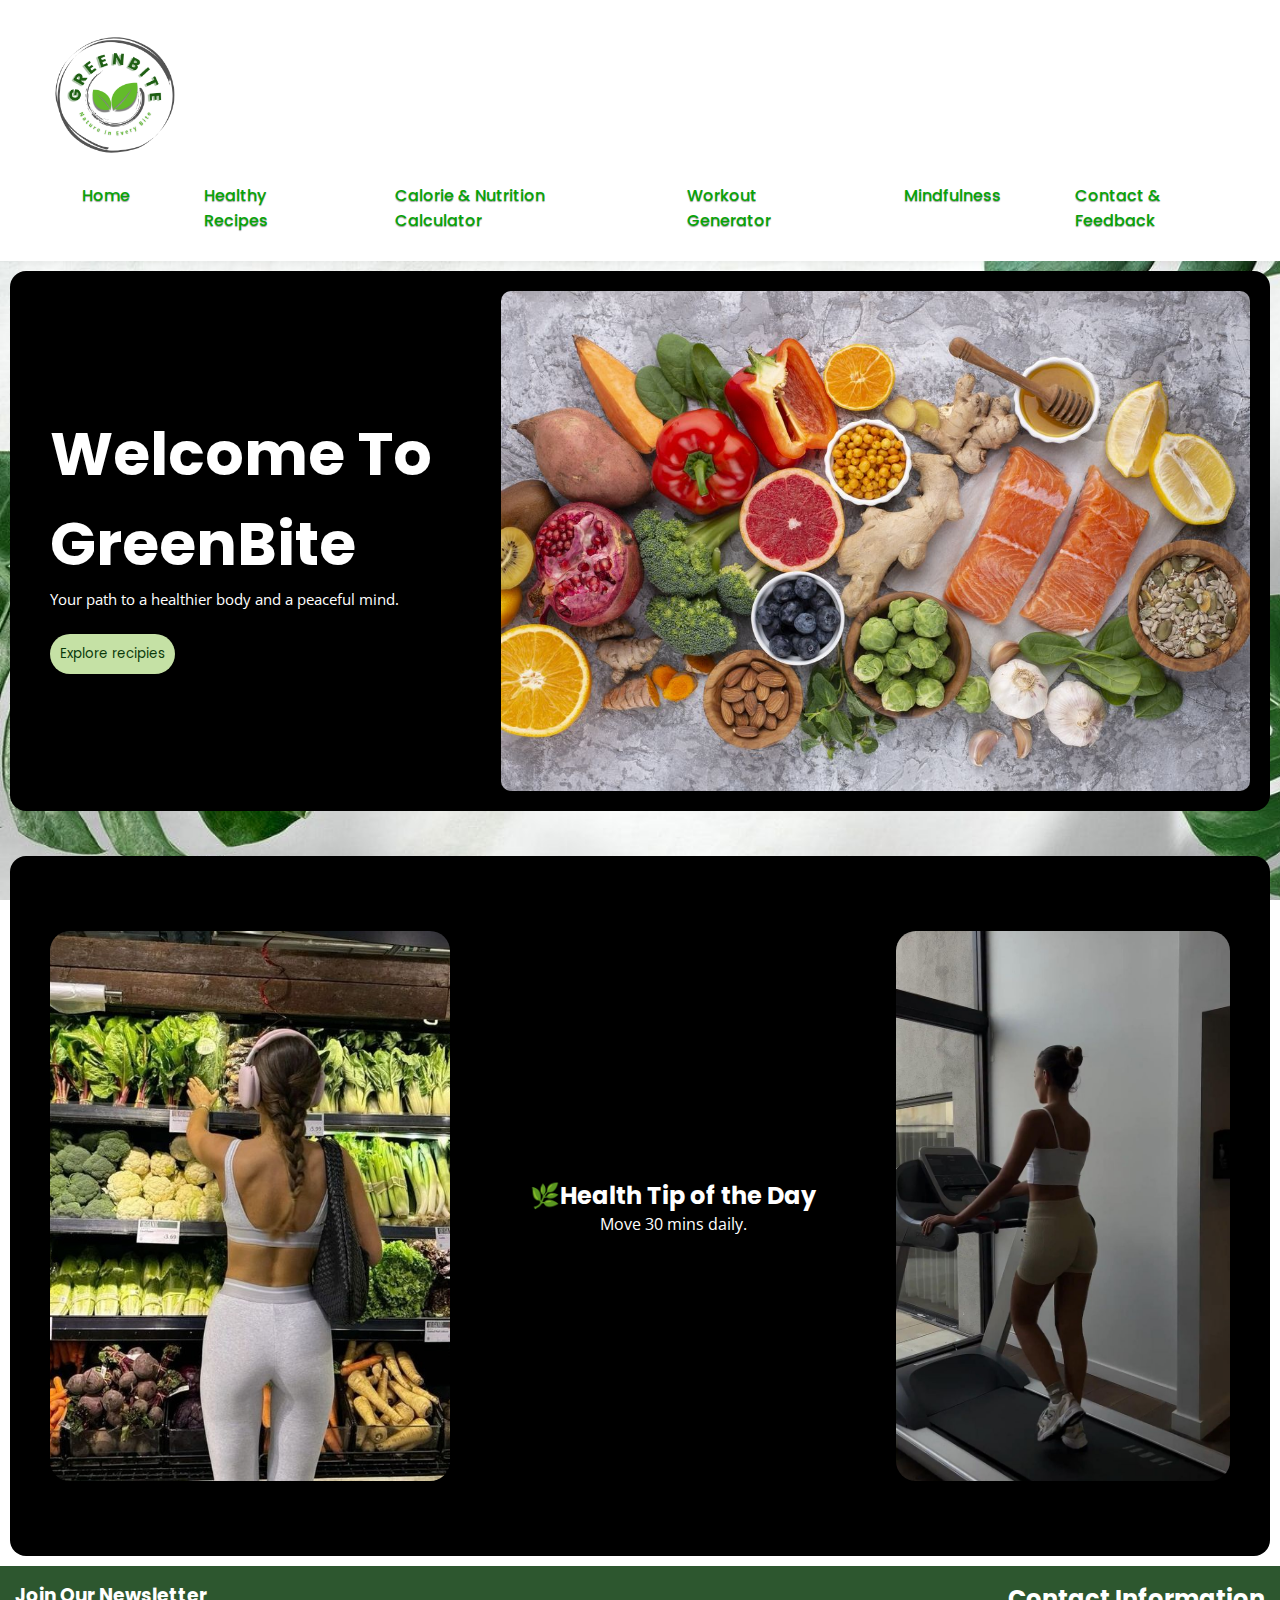
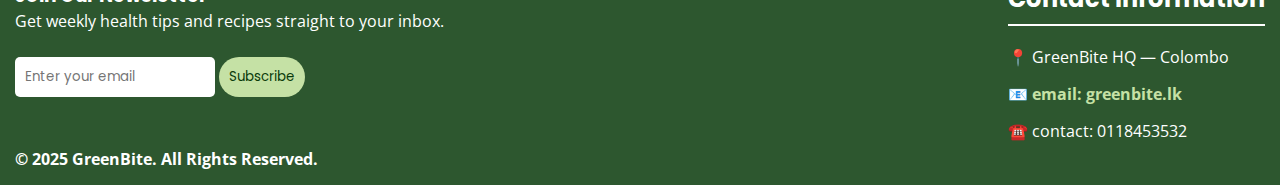
<file: index.html>
<!DOCTYPE html>
<html lang="en">
<head>
    <meta charset="UTF-8">
    <meta name="viewport" content="width=device-width, initial-scale=1.0">
    <title>GreenBite | Wellness & Healthy Living</title>
     <!--favicon-->
    <link rel="icon" type="image/png" href="./favicon-96x96.png" sizes="96x96" />
    <link rel="icon" type="image/svg+xml" href="./favicon.svg" />
    <link rel="shortcut icon" href="./favicon.ico" />
    <link rel="apple-touch-icon" sizes="180x180" href="./apple-touch-icon.png" />
    <link rel="manifest" href="./site.webmanifest" />
    <!--fonts-->
    <link href="https://fonts.googleapis.com/css2?family=Poppins:wght@600&family=Open+Sans&display=swap" rel="stylesheet">
    <!--CSS file-->
    <link rel="stylesheet" href="./style.css">
    <link rel="stylesheet" href="./responsive.css">
   
</head>
<body>
    <!--header and navigation-->
    <header>
        <nav>
            <div class="logo">
                <img src="./imgs/GREEN BITE.png" alt="GreenBite Logo">
            </div>
            
            <div class="hamburger">&#9776;</div>
            <div class="navlinks">
                <a href="index.html">Home</a></li>
                <a href="healthy recipes.html">Healthy Recipes</a>
                <a href="calculator.html">Calorie & Nutrition Calculator</a>
                <a href="workout.html">Workout Generator</a>
                <a href="mindfulness.html">Mindfulness</a>
                <a href="contact.html">Contact & Feedback</a>
            </div>
           
        </nav>
    </header>

    <!--hero section-->
    <main>
        <section class="hero">
            <div class="herotext">
            <h1>Welcome To GreenBite</h1>
            <p id="slogan">Your path to a healthier body and a peaceful mind.</p>
            <a href="healthy recipes.html">
                <button >Explore recipies</button>
            </a>
            </div>
             <img src="./imgs/heroimgs5.jpg" alt="health">
        </section>
        
        <section class="healthTips">
            <img src="./imgs/tipimgs3.jpg" alt="wellness" class="tipsimgs">
            <div class="tipstext">
                <h2>🌿Health Tip of the Day</h2>
                <p id="tips"></p>
            </div> 
            <img src="./imgs/tipsimg4.jpg" alt="meditation" class="tipsimgs"> 
        </section>
    </main>

    <footer class="footer">
    <div class="footer-container">
      <div class="newsletter">
        <h3>Join Our Newsletter</h3>
        <p>Get weekly health tips and recipes straight to your inbox.</p>
        <form id="newsletterForm">
            <input type="email" id="newsletterEmail" placeholder="Enter your email" required>
            <button type="submit">Subscribe</button>
        </form>
       <p id="newsletterMsg"></p>
       </div>
           <div class="footer-contact">
                <h3>Contact Information</h3>
                <p>📍 GreenBite HQ — Colombo</p>
                <a href="https://workspace.google.com/intl/en-US/gmail/" class="emailLink"> <p>📧 email: greenbite.lk</p></a>
                <p>☎️ contact: 0118453532</p>
            </div>
        </div>
      <div id="allRights">
        <br><p>&copy; 2025 GreenBite. All Rights Reserved.</p>
      </div>
    </footer>

    <script src="./script.js"></script>
    <script>
        if ('serviceWorker' in navigator) {
        navigator.serviceWorker.register('sw.js')
            .then(() => console.log('Service Worker registered'))
            .catch(err => console.log('Service Worker registration failed:', err));
        }
    </script>

</body>
</html>
</file>
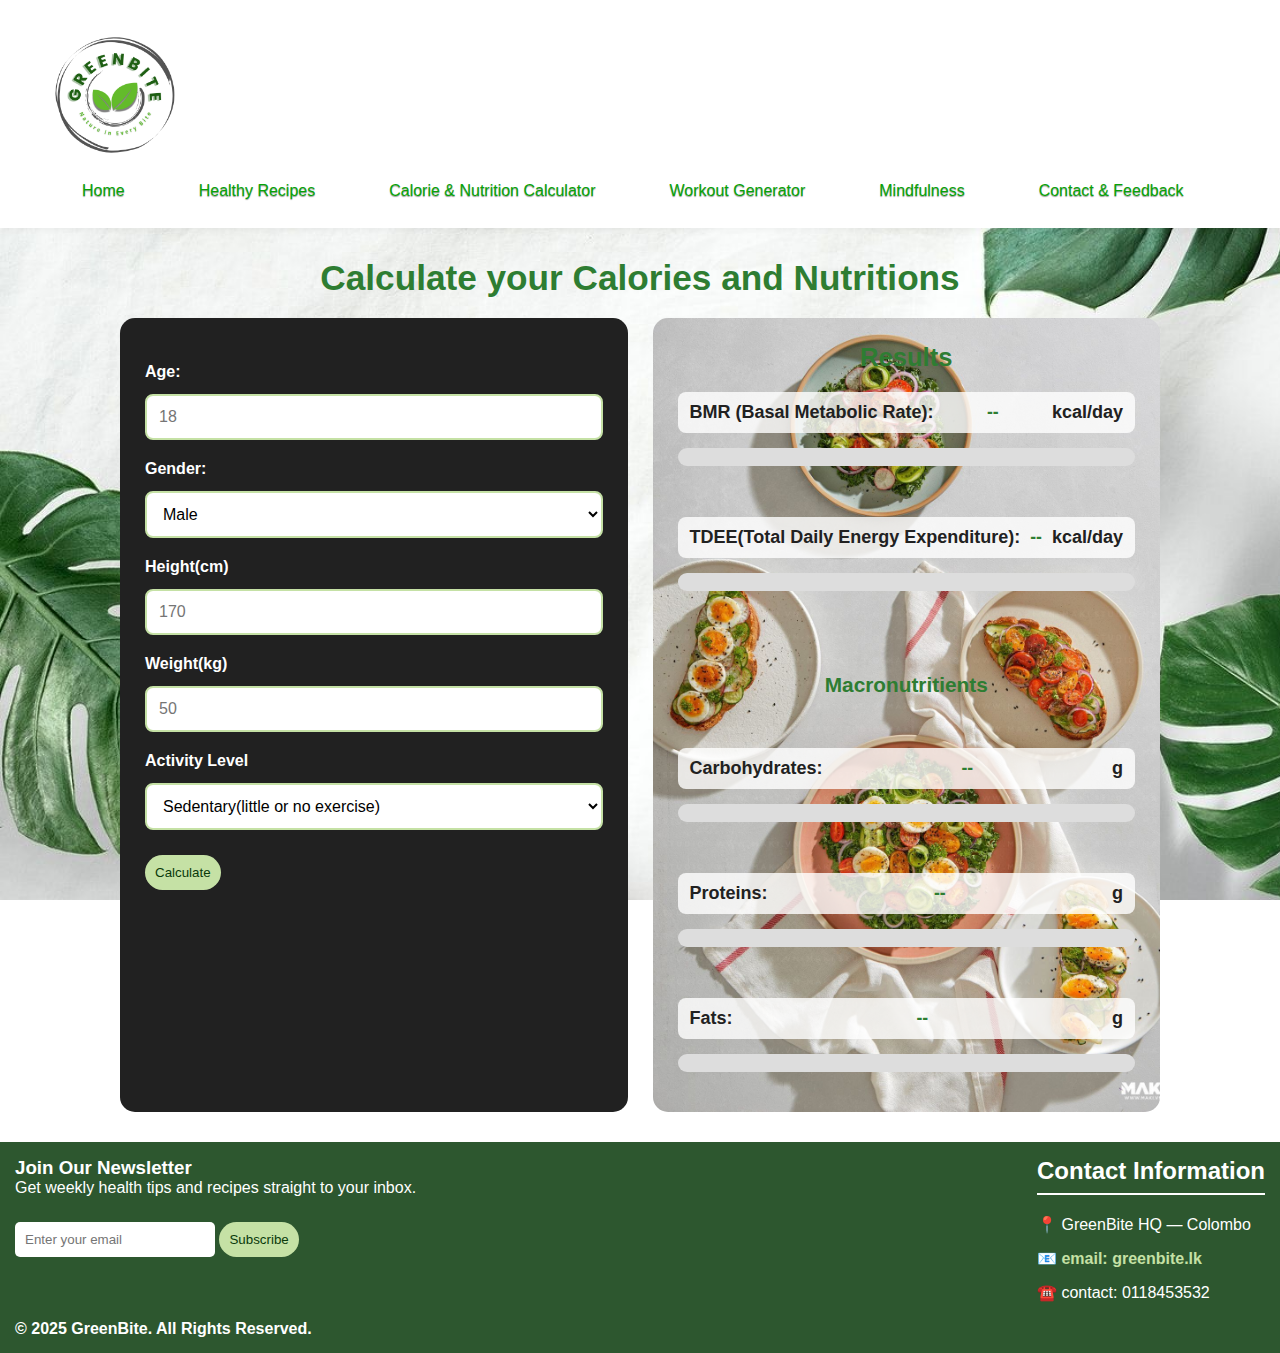
<file: calculator.html>
<!DOCTYPE html>
<html lang="en">
<head>
    <meta charset="UTF-8">
    <meta name="viewport" content="width=device-width, initial-scale=1.0">
    <title>GreenBite | Calorie & Nutrition Calculator</title>
      <!--favicon-->
    <link rel="icon" type="image/png" href="favicon-96x96.png" sizes="96x96" />
    <link rel="icon" type="image/svg+xml" href="favicon.svg" />
    <link rel="shortcut icon" href="favicon.ico" />
    <link rel="apple-touch-icon" sizes="180x180" href="apple-touch-icon.png" />
    <link rel="manifest" href="site.webmanifest" />
    <!--fonts-->
    <link href="https://fonts.googleapis.com/css2?family=Poppins:wght@600&family=Open+Sans&display=swap" rel="stylesheet">
    <!--CSS file-->
    <link rel="stylesheet" href="./style.css">
    <link rel="stylesheet" href="./calculatorstyle.css">
    <link rel="stylesheet" href="./responsive.css">
    
</head>
<body>
    <!--header and navigation-->
    <header>
        <link rel="icon" type="image/png" href="/favicon-96x96.png" sizes="96x96" />
        <link rel="icon" type="image/svg+xml" href="/favicon.svg" />
        <link rel="shortcut icon" href="/favicon.ico" />
        <link rel="apple-touch-icon" sizes="180x180" href="/apple-touch-icon.png" />
        <link rel="manifest" href="/site.webmanifest" />
        <nav>
            <div class="logo">
                <img src="./imgs/GREEN BITE.png" alt="GreenBite Logo">
            </div>
            <div class="hamburger">&#9776;</div>
            <div class="navlinks">
                <a href="index.html">Home</a></li>
                <a href="healthy recipes.html">Healthy Recipes</a>
                <a href="calculator.html">Calorie & Nutrition Calculator</a>
                <a href="workout.html">Workout Generator</a>
                <a href="mindfulness.html">Mindfulness</a>
                <a href="contact.html">Contact & Feedback</a>
            </div>
            
        </nav>
    </header>

    
    <main class="calculatorFormsResults">
        <h1>Calculate your Calories and Nutritions</h1>
        <div class="calculatorContent">
            <form id="formContent">
                
                    <label for="age">Age:</label>
                    <input type="number" id="age" placeholder="18" required>

                    <label for="gender">Gender:</label>
                    <select type="option" id="gender" placeholder="male/female" required>
                        <option value="male">Male</option>
                        <option value="female">Female</option>
                    </select>

                    <label for="height">Height(cm)</label>
                    <input type="number" id="height" placeholder="170" required>

                    <label for="weight">Weight(kg)</label>
                    <input type="number"  id="weight" placeholder="50" required>

                    <label for="activityLevel">Activity Level</label>
                    <select type="option" id="activityLevel" required>
                        <option value="1.2">Sedentary(little or no exercise)</option>
                        <option value="1.375">Lightly Active(light exercise/sports 1-3 days/week)</option>
                        <option value="1.55">Moderately Active(3-5 days/week)</option>
                        <option value="1.725">Very Active(hard exercise 6-7 days/week)</option>
                        <option value="1.9">Super Active(very hard exercise/physical job)</option>
                    </select>
                    <button type="submit">Calculate</button>
                    
            
            </form>
        
            <div class="results" id="_results">
                <h2>Results</h2>
                    <p>BMR (Basal Metabolic Rate):<span id="bmrResults">--</span>  kcal/day</p> <!--"-- means its empty"-->
                    <div class="bar"><div id="bmrBar" class="progressBar"></div></div>
                    <br><p>TDEE(Total Daily Energy Expenditure):<span id="tdeeResults">--</span>  kcal/day</p>
                    <div class="bar"><div id="tdeeBar" class="progressBar"></div></div>
                    <br><br><h3>Macronutritients</h3>
                        <br><p>Carbohydrates: <span id="CarbohydratesResults">--</span> g</p>
                        <div class="bar"><div id="carbohydrateBar" class="progressBar"></div></div>
                        <br><p>Proteins: <span id="proteinsResults">--</span>  g</p>
                        <div class="bar"><div id="proteinBar" class="progressBar"></div></div>
                        <br><p>Fats: <span id="fatsResults">--</span>  g</p>
                        <div class="bar"><div id="fatBar" class="progressBar"></div></div>

            </div>
        </div>
    </main>
    
     <footer class="footer">
    <div class="footer-container">
      <div class="newsletter">
        <h3>Join Our Newsletter</h3>
        <p>Get weekly health tips and recipes straight to your inbox.</p>
        <form id="newsletterForm">
            <input type="email" id="newsletterEmail" placeholder="Enter your email" required>
            <button type="submit">Subscribe</button>
        </form>
       <p id="newsletterMsg"></p>
       </div>
           <div class="footer-contact">
                <h3>Contact Information</h3>
                <p>📍 GreenBite HQ — Colombo</p>
                <a href="https://workspace.google.com/intl/en-US/gmail/" class="emailLink"> <p>📧 email: greenbite.lk</p></a>
                <p>☎️ contact: 0118453532</p>
            </div>
        </div>
      <div id="allRights">
        <br><p>&copy; 2025 GreenBite. All Rights Reserved.</p>
      </div>
    </footer>


    <script src="./calculator.js"></script>
</body>
</html>
</file>
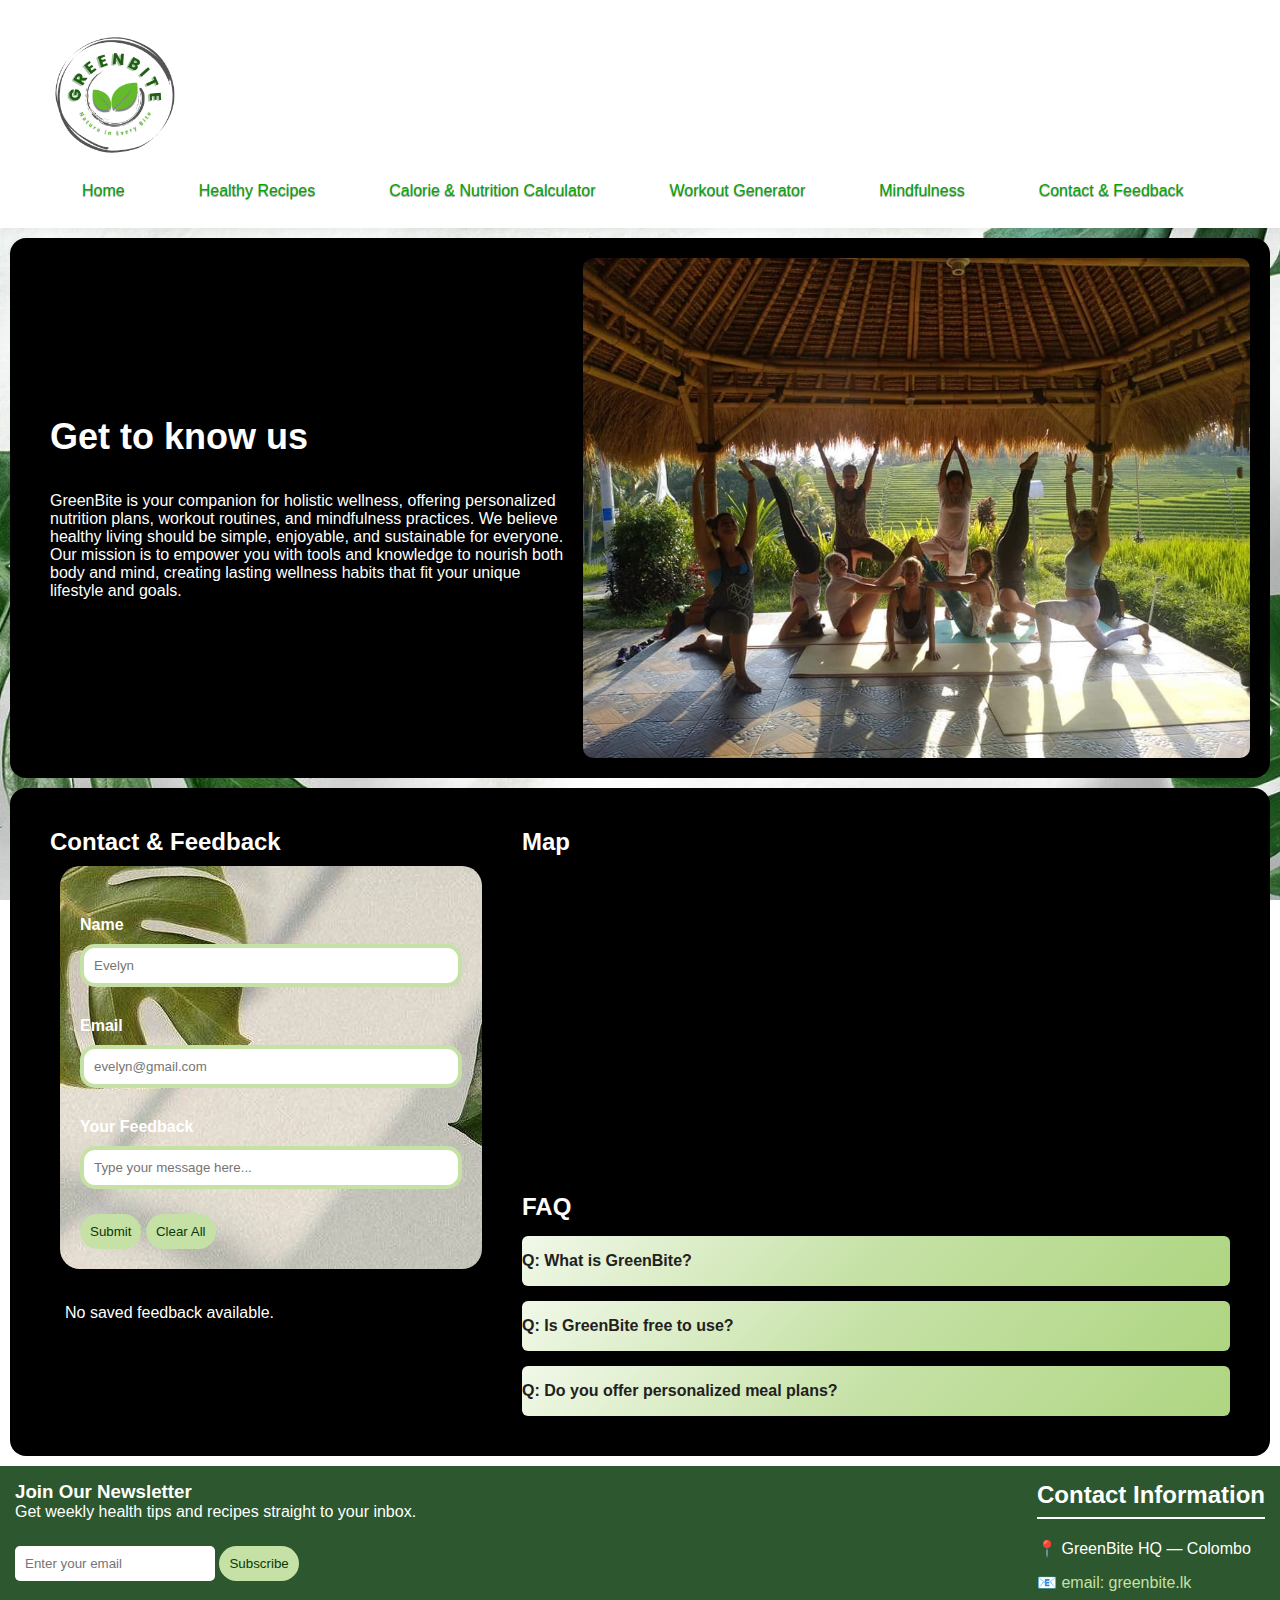
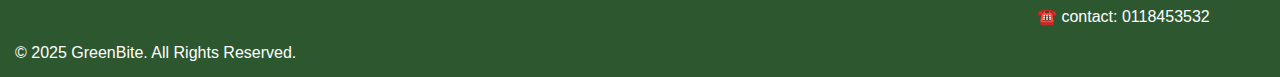
<file: contact.html>
<!DOCTYPE html>
<html lang="en">
<head>
    <meta charset="UTF-8">
    <meta name="viewport" content="width=device-width, initial-scale=1.0">
    <title>GreenBite | Contact & Feedback </title>
     <!--favicon-->
    <link rel="icon" type="image/png" href="./favicon-96x96.png" sizes="96x96" />
    <link rel="icon" type="image/svg+xml" href="./favicon.svg" />
    <link rel="shortcut icon" href="./favicon.ico" />
    <link rel="apple-touch-icon" sizes="180x180" href="./apple-touch-icon.png" />
    <link rel="manifest" href="./site.webmanifest" />
    <!--fonts-->
    <link href="https://fonts.googleapis.com/css2?family=Poppins:wght@600&family=Open+Sans&display=swap" rel="stylesheet">
    <!--CSS file-->
    <link rel="stylesheet" href="./style.css">
    <link rel="stylesheet" href="./responsive.css">
    <link rel="stylesheet" href="./contact.css">
   
    
</head>
<body>
    <!--header and navigation-->
    <header>
      <link rel="icon" type="image/png" href="/favicon-96x96.png" sizes="96x96" />
      <link rel="icon" type="image/svg+xml" href="/favicon.svg" />
      <link rel="shortcut icon" href="/favicon.ico" />
      <link rel="apple-touch-icon" sizes="180x180" href="/apple-touch-icon.png" />
      <link rel="manifest" href="/site.webmanifest" />
              <nav>
            <div class="logo">
                <img src="./imgs/GREEN BITE.png" alt="GreenBite Logo">
            </div>
            <div class="hamburger">&#9776;</div>
            <div class="navlinks">
                <a href="index.html">Home</a></li>
                <a href="healthy recipes.html">Healthy Recipes</a>
                <a href="calculator.html">Calorie & Nutrition Calculator</a>
                <a href="workout.html">Workout Generator</a>
                <a href="mindfulness.html">Mindfulness</a>
                <a href="contact.html">Contact & Feedback</a>
            </div>
            
        </nav>
    </header>

     <section class="hero">
            <div class="herotext">
            <h1>Get to know us</h1>
            <br><p>GreenBite is your companion for holistic wellness, offering personalized nutrition plans, workout routines, and mindfulness practices. 
                We believe healthy living should be simple, enjoyable, and sustainable for everyone. 
                Our mission is to empower you with tools and knowledge to nourish both body and mind, 
                creating lasting wellness habits that fit your unique lifestyle and goals.</p>
            </div>
             <img src="./imgs/abtUS.jpg" alt="health">
        </section>
    <main class="contact">
       <section class="leftColumn">
        <section class="feedbackForm">
            <h2>Contact & Feedback</h2>
            <form id="feedback">
              <label for="name">Name</label>
              <input type="text" id="name" placeholder="Evelyn" required>
              <label for="email">Email</label>
              <input type="email" id="email" placeholder="evelyn@gmail.com" required>
              <label for="feedbackMsg">Your Feedback</label>
              <input type="text" id="feedbackMsg" placeholder="Type your message here..." required>
              <button id="feedbackButton" type="submit">Submit</button>
              <button id="clearAll">Clear All </button>
            </form>
            <div id="savedItems" class="savedFeedback"></div>
           </section>
        </section>
        <aside class="rightColumn"> <!--aside the main box still is a part of main section-->
           
            <div class="map">
                <h2>Map</h2>
                <iframe src="https://www.google.com/maps/embed?pb=!1m18!1m12!1m3!1d126743.6302503084!2d79.85620549999999!3d6.921838650000004!2m3!1f0!2f0!3f0!3m2!1i1024!2i768!4f13.1!3m3!1m2!1s0x3ae253d10f7a7003%3A0x320b2e4d32d3838d!2sColombo!5e0!3m2!1sen!2slk!4v1758084261494!5m2!1sen!2slk"></iframe>
            </div>
            <div class="faq">
                <br><h2>FAQ</h2>
                <div class="faqItem"> <!--includes one q and a im each item-->
                  <div class="faq_Q">Q: What is GreenBite?</div> <!--cls tht includes all the qs-->
                  <div class="faq_A" id="A1">A: A wellness platform offering healthy recipes, workout plans, and mindfulness resources.</div><!--cls tht includes all the answers-->
                </div>
                <div class="faqItem"> 
                  <div class="faq_Q">Q: Is GreenBite free to use?</div>
                  <div class="faq_A" id="A2">A: Yes! All our basic features are completely free.</div>
                </div>
                <div class="faqItem"> 
                  <div class="faq_Q">Q: Do you offer personalized meal plans?</div>
                  <div class="faq_A" id="A3">A: Not yet, but we're working on this feature for future updates.</div>
                </div>
            </div>
        </aside>
    </main>
     <footer class="footer">
    <div class="footer-container">
      <div class="newsletter">
        <h3>Join Our Newsletter</h3>
        <p>Get weekly health tips and recipes straight to your inbox.</p>
        <form id="newsletterForm">
            <input type="email" id="newsletterEmail" placeholder="Enter your email" required>
            <button type="submit">Subscribe</button>
        </form>
       <p id="newsletterMsg"></p>
       </div>
           <div class="footer-contact">
                <h3>Contact Information</h3>
                <p>📍 GreenBite HQ — Colombo</p>
                <a href="https://workspace.google.com/intl/en-US/gmail/" class="emailLink"> <p>📧 email: greenbite.lk</p></a>
                <p>☎️ contact: 0118453532</p>
            </div>
        </div>
      <div id="allRights">
        <br><p>&copy; 2025 GreenBite. All Rights Reserved.</p>
      </div>
    </footer>


    <script src="./contact.js"></script>
</body>
</html>
</file>
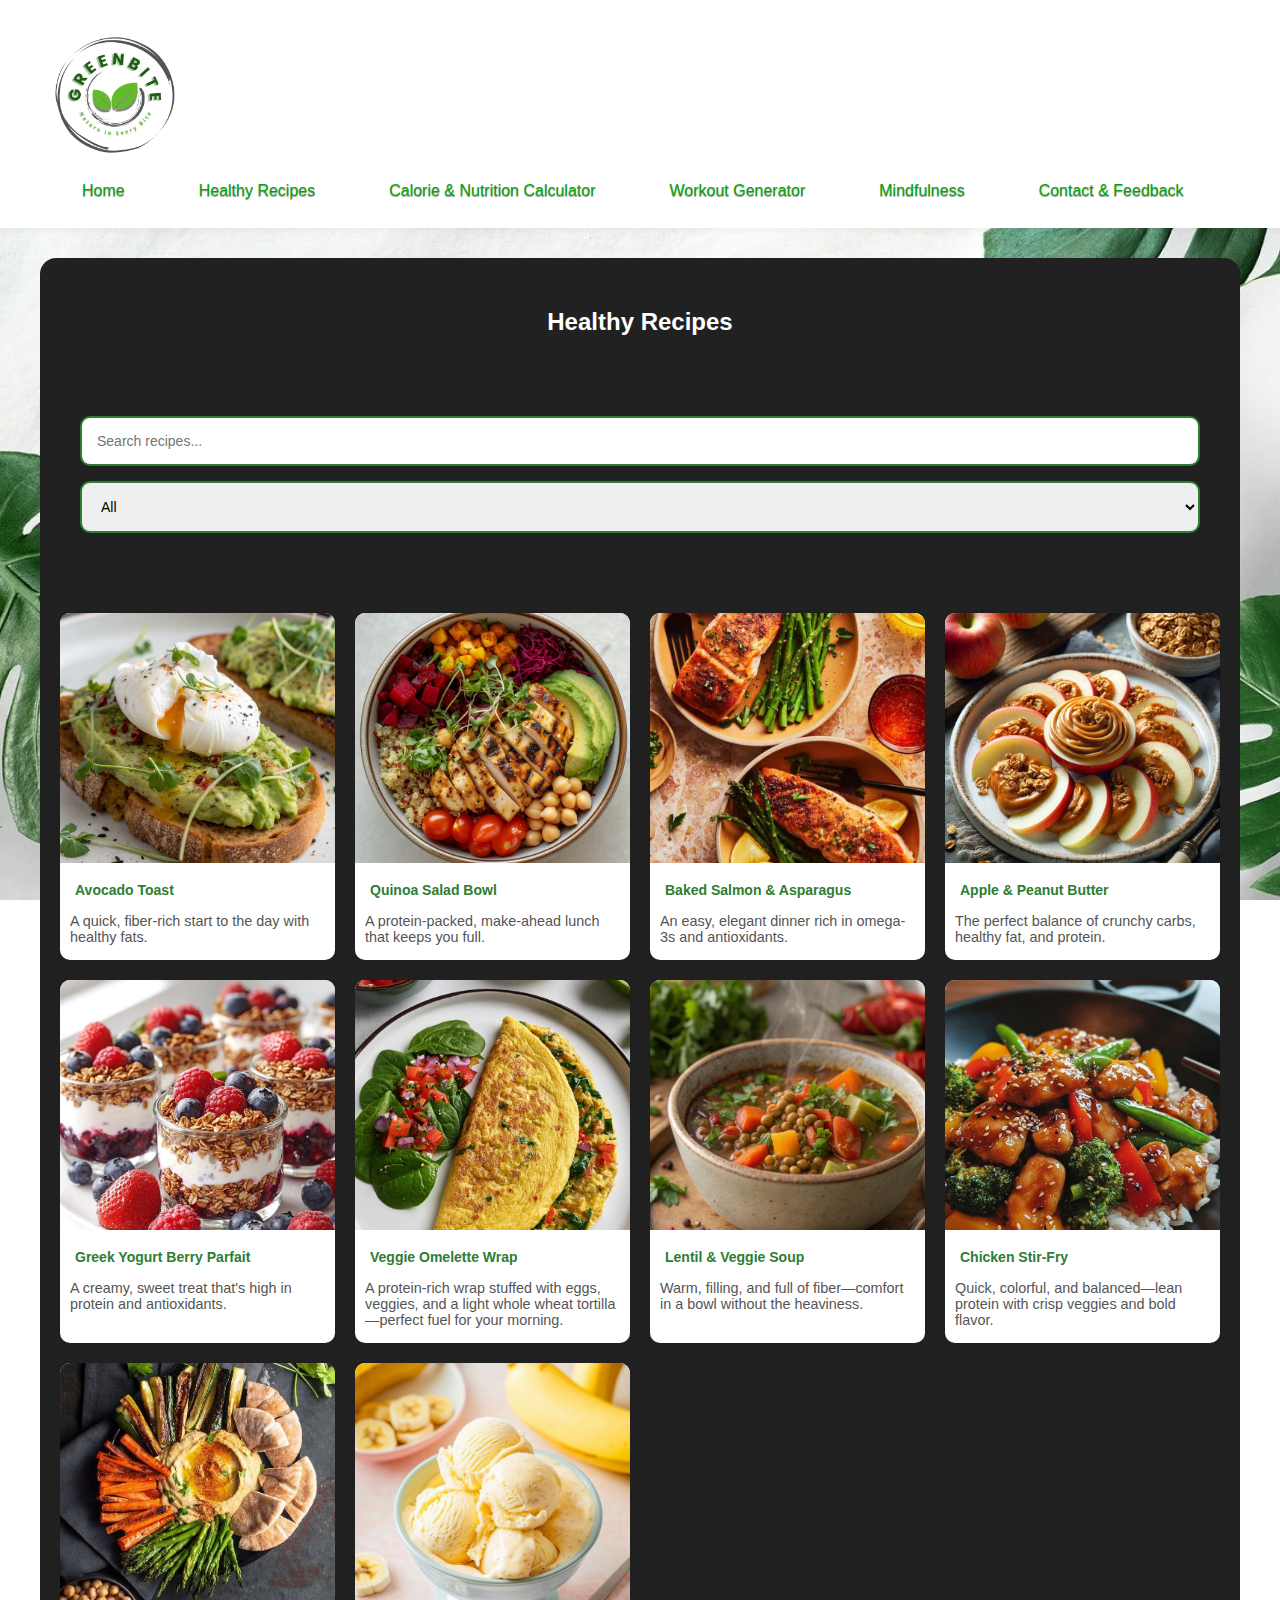
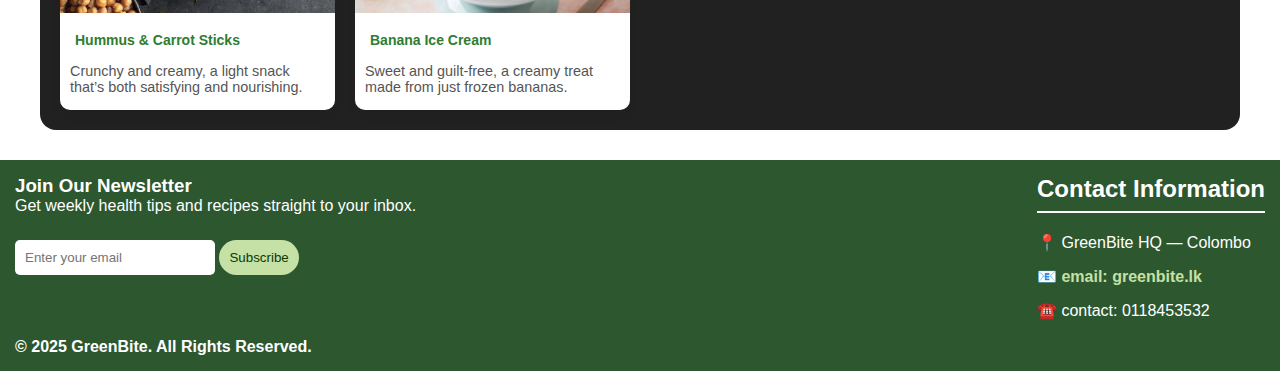
<file: healthy recipes.html>
<!DOCTYPE html>
<html lang="en">
<head>
    <meta charset="UTF-8">
    <meta name="viewport" content="width=device-width, initial-scale=1.0">
    <title>GreenBite | Healthy Recipes</title>
      <!--favicon-->
    <link rel="icon" type="image/png" href="/favicon-96x96.png" sizes="96x96" />
    <link rel="icon" type="image/svg+xml" href="/favicon.svg" />
    <link rel="shortcut icon" href="/favicon.ico" />
    <link rel="apple-touch-icon" sizes="180x180" href="/apple-touch-icon.png" />
    <link rel="manifest" href="/site.webmanifest" />
    <!--fonts-->
    <link href="https://fonts.googleapis.com/css2?family=Poppins:wght@600&family=Open+Sans&display=swap" rel="stylesheet">
    <!--CSS file-->
    <link rel="stylesheet" href="./style.css">
    <link rel="stylesheet" href="./styleRecipes.css">
     <link rel="stylesheet" href="./responsive.css">
      <link rel="manifest" href="./manifest.json">
</head>
<body>
    <!--header and navigation-->
    <header>
        <link rel="icon" type="image/png" href="/favicon-96x96.png" sizes="96x96" />
        <link rel="icon" type="image/svg+xml" href="/favicon.svg" />
        <link rel="shortcut icon" href="/favicon.ico" />
        <link rel="apple-touch-icon" sizes="180x180" href="/apple-touch-icon.png" />
        <link rel="manifest" href="/site.webmanifest" />
        <nav>
            <div class="logo">
                <img src="./imgs/GREEN BITE.png" alt="GreenBite Logo">
            </div>
             <div class="hamburger">&#9776;</div>
            <div class="navlinks">
                <a href="index.html">Home</a></li>
                <a href="healthy recipes.html">Healthy Recipes</a>
                <a href="calculator.html">Calorie & Nutrition Calculator</a>
                <a href="workout.html">Workout Generator</a>
                <a href="mindfulness.html">Mindfulness</a>
                <a href="contact.html">Contact & Feedback</a>
            </div>
           
        </nav>
    
    </header>

    
    <main class="recipesContainer">
        <h1>Healthy Recipes</h1>
        <div class="filter"><!--searching and filtering -->
            <input type="text" id="searchRecipes" placeholder="Search recipes...">
            <select id="filterCategory">
                <option value="All">All</option>
                <option value="Breakfast">Breakfast</option>
                <option value="Lunch">Lunch</option>
                <option value="Dinner">Dinner</option>
                <option value="Snacks">Snacks</option>
                <option value="Dessert">Dessert</option>
            </select>
        </div>

        <div class="recipesGrid" id="recipes_Grid"></div><!--class is for css and id for js stuff-->
    </main>
            <div class="modal" id="recipeModal"> <!--shows the full recipes when clicked-->
                <div class="modalContent">
                    <span class="close" id="closeModal">&times;</span> <!--close sign after opening a full recipe-->
                    <!--<div id="_ModalContent">-->
                    <h2 id="modalTitle"></h2>
                    <img id="modalImage" alt="recipe img">
                    <p id="modalDescrip"></p>

                    <h3>Ingredients</h3>
                    <ul id="modalIngredients"></ul>

                    <h3>Steps</h3>
                    <ol id="modalsteps"></ol>

                    <h3>Nutrition Information</h3>
                    <table id="modalNutrition">
                        <thead>
                        <tr>
                            <th> Calories </th>
                            <th> Carbs (g) </th>
                            <th> Protein (g) </th>
                            <th> Fat (g) </th>
                        </tr>
                        </thead>
                        <tbody></tbody>
                    </table>
                </div>
            </div>
            
     <footer class="footer">
    <div class="footer-container">
      <div class="newsletter">
        <h3>Join Our Newsletter</h3>
        <p>Get weekly health tips and recipes straight to your inbox.</p>
        <form id="newsletterForm">
            <input type="email" id="newsletterEmail" placeholder="Enter your email" required>
            <button type="submit">Subscribe</button>
        </form>
       <p id="newsletterMsg"></p>
       </div>
           <div class="footer-contact">
                <h3>Contact Information</h3>
                <p>📍 GreenBite HQ — Colombo</p>
                <a href="https://workspace.google.com/intl/en-US/gmail/" class="emailLink"> <p>📧 email: greenbite.lk</p></a>
                <p>☎️ contact: 0118453532</p>
            </div>
        </div>
      <div id="allRights">
        <br><p>&copy; 2025 GreenBite. All Rights Reserved.</p>
      </div>
    </footer>

    
    <script src="./recipeScript.js"></script>
</body>
</html>
</file>
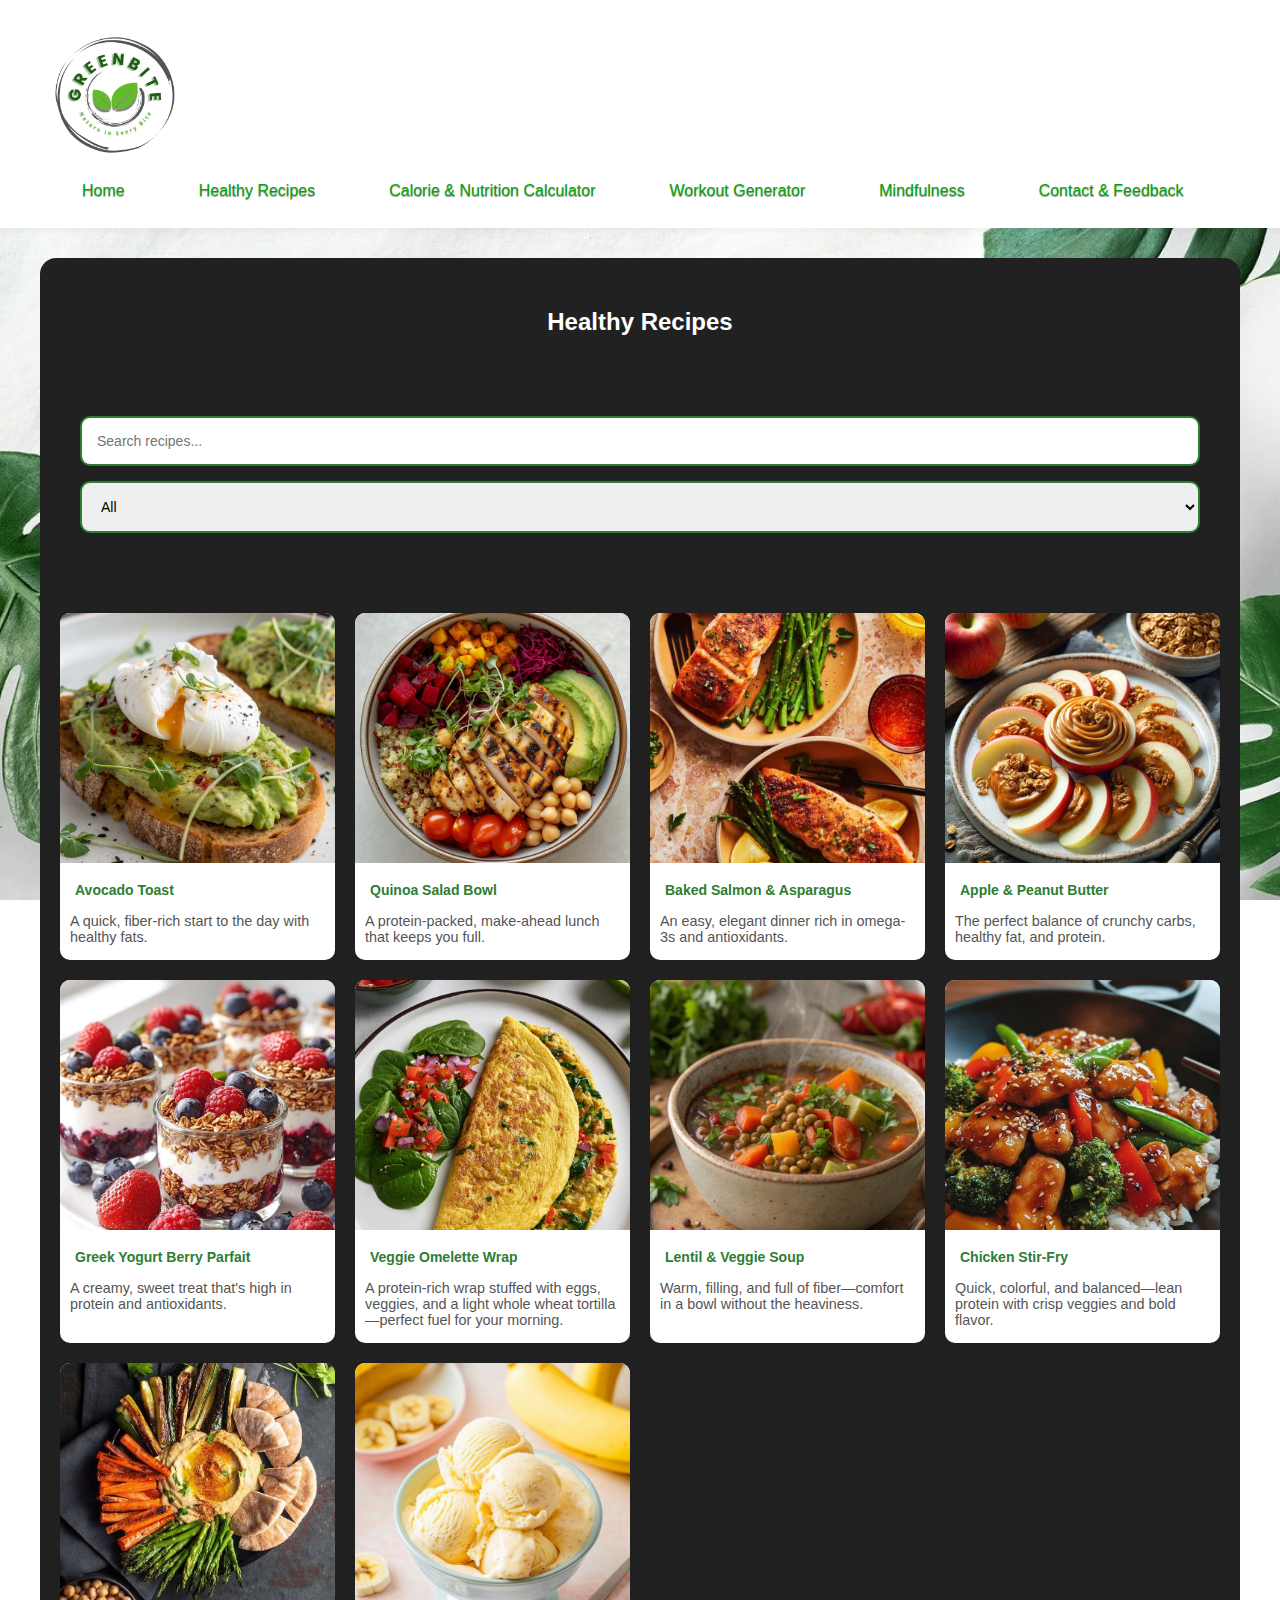
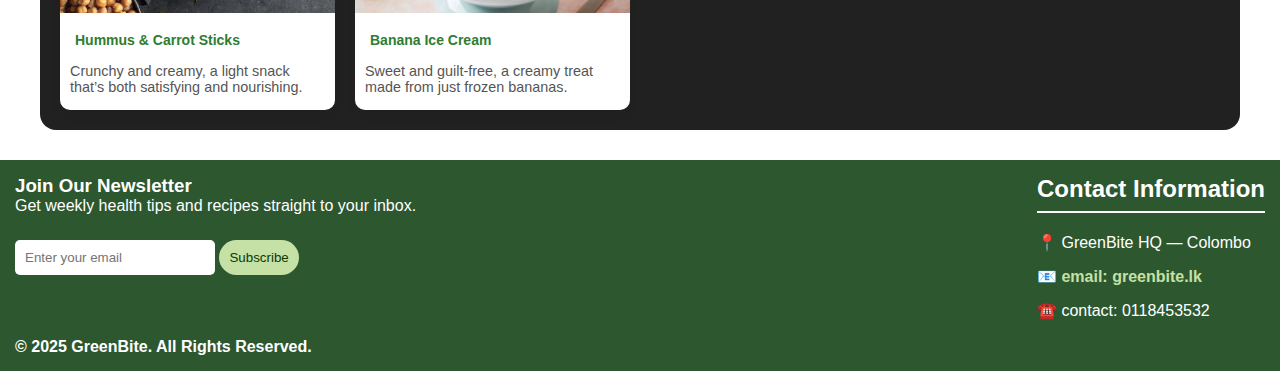
<file: healthy_recipes.html>
<!DOCTYPE html>
<html lang="en">
<head>
    <meta charset="UTF-8">
    <meta name="viewport" content="width=device-width, initial-scale=1.0">
    <title>GreenBite | Healthy Recipes</title>
     <!--favicon-->
    <link rel="icon" type="image/png" href="./favicon-96x96.png" sizes="96x96" />
    <link rel="icon" type="image/svg+xml" href="./favicon.svg" />
    <link rel="shortcut icon" href="./favicon.ico" />
    <link rel="apple-touch-icon" sizes="180x180" href="./apple-touch-icon.png" />
    <link rel="manifest" href="./site.webmanifest" />
    <!--fonts-->
    <link href="https://fonts.googleapis.com/css2?family=Poppins:wght@600&family=Open+Sans&display=swap" rel="stylesheet">
    <!--CSS file-->
    <link rel="stylesheet" href="./style.css">
    <link rel="stylesheet" href="./styleRecipes.css">
     <link rel="stylesheet" href="./responsive.css">
      
</head>
<body>
    <!--header and navigation-->
    <header>
        <link rel="icon" type="image/png" href="/favicon-96x96.png" sizes="96x96" />
        <link rel="icon" type="image/svg+xml" href="/favicon.svg" />
        <link rel="shortcut icon" href="/favicon.ico" />
        <link rel="apple-touch-icon" sizes="180x180" href="/apple-touch-icon.png" />
        <link rel="manifest" href="/site.webmanifest" />
        <nav>
            <div class="logo">
                <img src="./imgs/GREEN_BITE.png" alt="GreenBite Logo">
            </div>
             <div class="hamburger">&#9776;</div>
            <div class="navlinks">
                <a href="index.html">Home</a>
                <a href="healthy_recipes.html">Healthy Recipes</a>
                <a href="calculator.html">Calorie & Nutrition Calculator</a>
                <a href="workout.html">Workout Generator</a>
                <a href="mindfulness.html">Mindfulness</a>
                <a href="contact.html">Contact & Feedback</a>
            </div>
           
        </nav>
    
    </header>

    
    <main class="recipesContainer">
        <h1>Healthy Recipes</h1>
        <div class="filter"><!--searching and filtering -->
            <input type="text" id="searchRecipes" placeholder="Search recipes...">
            <select id="filterCategory">
                <option value="All">All</option>
                <option value="Breakfast">Breakfast</option>
                <option value="Lunch">Lunch</option>
                <option value="Dinner">Dinner</option>
                <option value="Snacks">Snacks</option>
                <option value="Dessert">Dessert</option>
            </select>
        </div>

        <div class="recipesGrid" id="recipes_Grid"></div><!--class is for css and id for js stuff-->
    </main>
            <div class="modal" id="recipeModal"> <!--shows the full recipes when clicked-->
                <div class="modalContent">
                    <span class="close" id="closeModal">&times;</span> <!--close sign after opening a full recipe-->
                    <!--<div id="_ModalContent">-->
                    <h2 id="modalTitle"></h2>
                    <img id="modalImage" alt="recipe img">
                    <p id="modalDescrip"></p>

                    <h3>Ingredients</h3>
                    <ul id="modalIngredients"></ul>

                    <h3>Steps</h3>
                    <ol id="modalsteps"></ol>

                    <h3>Nutrition Information</h3>
                    <table id="modalNutrition">
                        <thead>
                        <tr>
                            <th> Calories </th>
                            <th> Carbs (g) </th>
                            <th> Protein (g) </th>
                            <th> Fat (g) </th>
                        </tr>
                        </thead>
                        <tbody></tbody>
                    </table>
                </div>
            </div>
            
     <footer class="footer">
    <div class="footer-container">
      <div class="newsletter">
        <h3>Join Our Newsletter</h3>
        <p>Get weekly health tips and recipes straight to your inbox.</p>
        <form id="newsletterForm">
            <input type="email" id="newsletterEmail" placeholder="Enter your email" required>
            <button type="submit">Subscribe</button>
        </form>
       <p id="newsletterMsg"></p>
       </div>
           <div class="footer-contact">
                <h3>Contact Information</h3>
                <p>📍 GreenBite HQ — Colombo</p>
                <a href="https://workspace.google.com/intl/en-US/gmail/" class="emailLink"> <p>📧 email: greenbite.lk</p></a>
                <p>☎️ contact: 0118453532</p>
            </div>
        </div>
      <div id="allRights">
        <br><p>&copy; 2025 GreenBite. All Rights Reserved.</p>
      </div>
    </footer>

    
    <script src="./recipeScript.js"></script>
</body>
</html>
</file>
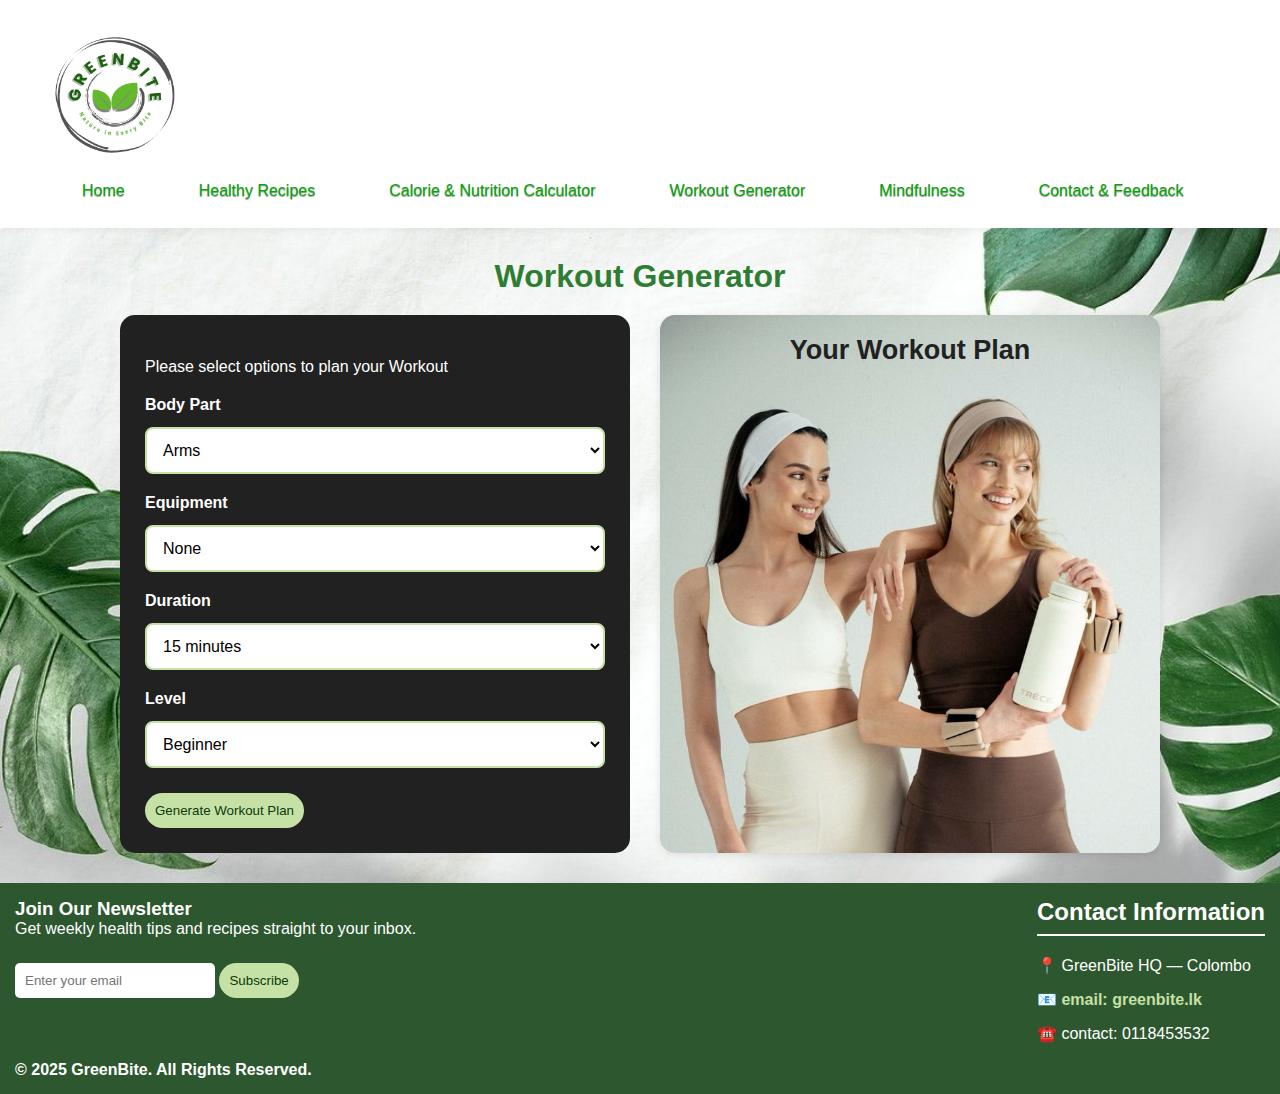
<file: workout.html>
<!DOCTYPE html>
<html lang="en">
<head>
    <meta charset="UTF-8">
    <meta name="viewport" content="width=device-width, initial-scale=1.0">
    <title>GreenBite | Workout Generator</title>
    <!--favicon-->
    <link rel="icon" type="image/png" href="./favicon-96x96.png" sizes="96x96" />
    <link rel="icon" type="image/svg+xml" href="./favicon.svg" />
    <link rel="shortcut icon" href="./favicon.ico" />
    <link rel="apple-touch-icon" sizes="180x180" href="./apple-touch-icon.png" />
    <link rel="manifest" href="./site.webmanifest" />
    <!--fonts-->
    <link href="https://fonts.googleapis.com/css2?family=Poppins:wght@600&family=Open+Sans&display=swap" rel="stylesheet">
    <!--CSS file-->
    <link rel="stylesheet" href="./style.css">
    <link rel="stylesheet" href="./responsive.css">
    <link rel="stylesheet" href="./workout.css">
     
</head>
<body>
    <!--header and navigation-->
    <header>
        <nav>
            <div class="logo">
                <img src="./imgs/GREEN_BITE.png" alt="GreenBite Logo">
            </div>
            <div class="hamburger">&#9776;</div>
            <div class="navlinks">
                <a href="index.html">Home</a>
                <a href="healthy_recipes.html">Healthy Recipes</a>
                <a href="calculator.html">Calorie & Nutrition Calculator</a>
                <a href="workout.html">Workout Generator</a>
                <a href="mindfulness.html">Mindfulness</a>
                <a href="contact.html">Contact & Feedback</a>
            </div>
            
            
        </nav>
    </header>

    
    <main class="workoutGeneratorResults">
        <h1>Workout Generator</h1>
        <div class="generatorContent">
            <form id="workoutForm">
                <br><p>Please select options to plan your Workout</p>
                <label for="bodyPart">Body Part</label>
                <select type="option" id="bodyPart" required>
                    <option value="arms">Arms</option>
                    <option value="legs">Legs</option>
                    <option value="fullBody">Full Body</option>
                </select>
                <label for="equipment">Equipment</label>
                <select type="option" id="equipment" required>
                    <option value="none">None</option>
                    <option value="dumbbells">Dumbbells</option>
                </select>
                <label for="duration">Duration</label>
                <select type="option" id="duration" required>
                    <option value="15">15 minutes</option>
                    <option value="30">30 minutes</option>
                    <option value="45">45 minutes</option>
                </select>
                <label for="level">Level</label>
                <select type="option" id="level" required>
                    <option value="beginner">Beginner</option>
                    <option value="intermediate">Intermediate</option>
                    <option value="advanced">Advanced</option>
                    <option value="all">All</option>
                </select>
                <button type="submit">Generate Workout Plan</button>
            
            </form>
    
            <div class="workoutResults" id="_Wresults"><h2>Your Workout Plan</h2></div>
        </div>
    </main>
    
       <footer class="footer">
    <div class="footer-container">
      <div class="newsletter">
        <h3>Join Our Newsletter</h3>
        <p>Get weekly health tips and recipes straight to your inbox.</p>
        <form id="newsletterForm">
            <input type="email" id="newsletterEmail" placeholder="Enter your email" required>
            <button type="submit">Subscribe</button>
        </form>
       <p id="newsletterMsg"></p>
       </div>
           <div class="footer-contact">
                <h3>Contact Information</h3>
                <p>📍 GreenBite HQ — Colombo</p>
                <a href="https://workspace.google.com/intl/en-US/gmail/" class="emailLink"> <p>📧 email: greenbite.lk</p></a>
                <p>☎️ contact: 0118453532</p>
            </div>
        </div>
      <div id="allRights">
        <br><p>&copy; 2025 GreenBite. All Rights Reserved.</p>
      </div>
    </footer>


    <script src="./workout.js"></script>
</body>
</html>
</file>
<file: responsive.css>
/*Responsive Fix for the header footer and index.html*/
@media (max-width: 768px) {
  .navlinks {
     display: none;
    flex-direction: column;
    align-items:center;
    position: absolute;
    top: 100%;
    left: 0;
    width: 100%;
    padding: 20px;
    box-shadow: 0px 4px 8px;
    z-index: 1001;
    background-color:#f4fff0;
    border-radius: 16px;
    
  
  }
  .navlinks.active{ /*when clicked to show */
    display: flex;
  }

  .navlinks a {
    display:block;
    margin: 10px 0;
    font-size: 16px;
  }


  .logo img{
    height: 100px;
  }
  .hamburger{
    display: block;
    z-index: 1002;
  
   
  }

  .hero{
    flex-direction: column;
    text-align: center;
    height: auto;
  }

  .hero img {
    width: 100%;
    height: auto;
    margin-top: 15px;
  }
  .herotext{
    margin: 20px;
    font-size: 18px;
    text-align: left;
  }

  .healthTips {
   flex-direction: column;
   padding: 20%;
   height: 1000px;
  }
  

  .tipsimgs {
    width: 90%;
    height: 400px;
    margin: 10px 0;
          
  }

  .tipstext {
    width: 100%;
    margin: 15px 0;
    font-size: 16px;
    
  }

/*responsive fix for recipes page*/
  
  .recipesContainer{
    grid-template-columns: 1fr;
  }
  .filter{
    flex-direction: column;
    align-items: center;
  }

  /*calculator fix*/
  .calculatorContent{
    flex-direction: column;
  }

  .generatorContent {
    flex-direction: column;
    align-items: center;
  }
  /*about us*/
  .contact {
    flex-direction: column;
  }
  main {
    flex-direction: column;
  }
  .rightColumn {
    flex: 1;
    min-width: 100%;
  }
            
          
  .map iframe {
  height: 250px;
  }
/*footer part*/
  .footer-container {
    flex-direction: column;
    height: auto; 
    gap: 20px;
  }
  
  .newsletter, .footer-contact {
    width: 100%;
  }
  
  .newsletter input {
    width: 100%;
    max-width: 100%;
    margin-bottom: 10px;
  }
  
  .footer-contact h3 {
    font-size: 1.3rem;
    margin-bottom: 15px;
  }
  
  .footer-contact p {
    font-size: 0.95rem;
  }
  
  #allRights {
    text-align: center;
    margin-top: 20px;
    padding-top: 20px;
    border-top: 1px solid rgba(255, 255, 255, 0.3);
  }
}
</file>
<file: calculatorstyle.css>
.calculatorFormsResults {
    padding: 30px;
    text-align: justify;
    max-width: 1100px;
    margin: 0 auto;
    background: transparent;
    border-radius: 15px;
    
}

.calculatorFormsResults h1 {
    color: #2E7D32;
    text-align: center;
    font-size: 2.2rem;
    margin-bottom: 5px;
    font-weight: 700;
}

.calculatorContent {
    display: flex;
    justify-content: space-between;
    gap: 25px;
    margin-top: 20px;
}

.calculatorContent form {
    flex: 1;
    background-color: #212121;
    padding: 25px;
    border-radius: 15px;
}

form label {
    display: block;
    margin-top: 20px;
    margin-bottom: 8px;
    font-weight: bold;
    color: #fff;
    font-size: 1rem;
}

.calculatorContent input, form select {
    width: 100%;
    padding: 12px;
    margin-top: 5px;
    border: 2px solid #C5E1A5;
    border-radius: 8px;
    font-size: 1rem;
    background: #fff;
    color: #000;
}

.calculatorContent form input:focus, form select:focus {
    outline: none;
    border-color: #2E7D32;
    box-shadow: 0 0 0 2px rgba(46, 125, 50, 0.3);
}


.results {
    flex: 1;
    padding: 25px;
    border-radius: 15px;
    text-align: left;
    background: url(./imgs/cal.jpg);
    background-size: cover;
    font-size: large;
    font-weight: bold;
    color: #212121;
    position: relative;
}

.results h2 {
    color: #2E7D32;
    font-size: 1.6rem;
    margin-bottom: 20px;
    text-align: center;
}

.results h3 {
    color: #2E7D32;
    font-size: 1.3rem;
    margin: 25px 0 15px;
    text-align: center;
}

.results p {
    margin: 15px 0;
    display: flex;
    justify-content: space-between;
    align-items: center;
    padding: 10px 12px;
    background: rgba(255, 255, 255, 0.8);
    border-radius: 8px;
}

.results span {
    font-weight: 700;
    color: #2E7D32;
    font-size: 1.1rem;
}

.bar {
    width: 100%;
    background: #ddd;
    border-radius: 10px;
    overflow: hidden;
    height: 18px;
    position: relative;
    margin: 8px 0 15px;
}

.progressBar {
    height: 100%;
    width: 0;
    transition: width 0.6s ease;
    border-radius: 10px;
}

#bmrBar { 
    background: #9C27B0; 
}    

#tdeeBar { 
    background: rgb(230, 230, 46); 
} 

#carbohydrateBar { 
    background: #66bb6a; 
}   

#proteinBar { 
    background: #00BCD4; 
} 

#fatBar { 
    background: #ff7043; 
}
</file>
<file: contact.css>
h1{
    font-size: larger;
}
P{
    font-size: medium;
    font-weight: lighter;
    
}
.hero{
  margin: 10px;
  border-radius: 16px;
  text-align: left;
}
.contact{
   
    display: flex;
    justify-content: space-between;
    gap: 30px;
    padding: 40px;
    background-color: #000;
    color: #fff;
    margin: 10px;
    
}
.leftColumn{
    flex: 1;
    display: flex;
    flex-direction: column;
    gap: 25px;
}


.rightColumn {
    flex: 0 0 60%; 
    min-width: 350px; 
}

.feedbackForm form{
    flex: 1;
    background-image: url(./imgs/formbackground.jpg);
    padding: 20px;
    border-radius: 20px;
    align-content: start;
    margin: 10px;
    
}

form label{
    display: block;
    margin-top: 30px;
    font-weight: bold;
    color: #fff;;
   
    
}

form input, form select{
    width: 100%;
    padding: 10px;
    margin-top: 10px;
    border: 4px solid #C5E1A5 ;
    border-radius: 15px;

}
 form button{
   
    align-items:end;
    margin-top: 25px;
    
 }



.map iframe{
 width:100%;
height:300px;
border:0;
border-radius: 20px;
margin-top: 15px;
} 


.faqItem {
  margin-top: 15px;
 
  
}

.faq_Q {
  cursor: pointer;
  font-weight: bold;
  cursor: pointer;
  background: linear-gradient(135deg, #F1F8E9 0%, #C5E1A5 50%, #AED581 100%);
  border-radius: 6px;
  height: 50px;
  align-content: center;
  transition: background 0.3s;
  color: #212121;
 
}

.faq_A {
  display: none;
  margin-left: 20px;
  color: #fff;
 
}
.savedFeedback{
  margin-top: 20px;
  padding: 15px;
  border-radius:10px ;
  color: #fff;
  font-weight: bold;
}
</file>
<file: styleRecipes.css>
main{
  background-color:#212121;
  border-radius: 16px;
  width: 100%;
  height: auto;
  

}
.recipesContainer{
    display: grid;
    grid-template-columns: 1fr; 
    gap: 30px;
    max-width: 1200px;
    margin: 30px auto;
    padding: 20px;
    
}
.recipesContainer h1 {

  margin: 30px 0;
  font-size:24px;
  color: #fff;
  text-align: center;
}


.filter {
  background:#212121;
  display: flex;
  border-radius: 12px;
  flex-direction: column;
  gap: 15px;
  margin-bottom: 30px;
  padding: 20px;
}

#filterCategory,#searchRecipes{
    padding:  15px;
    border: 2px solid #2E7D32;
    border-radius: 10px;
    font-size: 14px;
}
#filterCategory option{
    background-color: #ffffff; 
    color: #333; 
    padding: 10px;
}



.recipesGrid {
 
  display: grid;
  grid-template-columns: repeat(auto-fit, minmax(250px, 1fr));
  gap: 20px;
  
}


.recipe_card {
  background: #fff;
  border-radius: 10px;
  box-shadow: 0 4px 12px rgba(0,0,0,0.05);
  overflow: hidden;
  transition: transform 0.3s ease;
  cursor: pointer;
 
}

.recipe_card:hover {
  transform: translateY(-5px);
}

.recipe_card img {
  width: 100%;
  height: 250px;
  object-fit: cover;
}

.recipe_card h3 {
  margin: 15px;
  font-size: 14px;
  color: #2E7D32;
}

.recipe_card p {
  margin: 0 10px 15px;
  color: #555;
  font-size: 0.9rem;
}


.modal {
  display: none; /* appears when clicked  */
  position: fixed;
  top: 0; left: 0;
  width: 100%; height: 100%;
  background: rgba(0,0,0,0.6);
  justify-content: center;
  align-items: center;
  z-index: 2000;
}

.modalContent {
  h2{
      color: #2E7D32;
  }
  background:#fff;
  padding: 20px;
  border-radius: 12px;
  max-width: 600px;
  width: 90%;
  max-height: 90vh;
  overflow-y: auto;
  
  }

.modalContent img{
  width: 100%;
  max-height: 400px;
  border-radius: 10px;
  object-fit: cover;
  margin-bottom: 15px;
}

.close{
  float: right;
  font-size: 24px;
  cursor: pointer;
  color: #333;
}
</file>
<file: workout.css>
.workoutGeneratorResults h1{
    color: #2E7D32;
    text-align: center;
}

.workoutGeneratorResults{
    padding: 30px;
    text-align: justify;
    max-width: 1100px;
    margin: 0 auto;
    background: transparent;
    border-radius: 15px;
}

.generatorContent{
    display: flex;
    justify-content: space-between;
    gap: 30px;
    margin-top:20px;
    color: #fff;
}



form label{
    display: block;
    margin-top: 10px;
    font-weight: bold;
    color: #fff;;
   
    
}

.generatorContent form {
    flex: 1;
    background-color: #212121;
    padding: 25px;
    border-radius: 15px;
}

form label {
    display: block;
    margin-top: 20px;
    margin-bottom: 8px;
    font-weight: bold;
    color: #fff;
    font-size: 1rem;
}

.generatorContent input, form select {
    width: 100%;
    padding: 12px;
    margin-top: 5px;
    border: 2px solid #C5E1A5;
    border-radius: 8px;
    font-size: 1rem;
    background: #fff;
    color: #000;
}



.workoutResults{
    flex: 1;
    padding: 20px;
    border-radius: 15px;
    box-shadow: 0 2px 8px rgba(0,0,0,0.1);
    text-align: center;
    background-image: url(./imgs/workout.jpg); 
    background-size: cover;
    font-size: large;
    font-weight: bold;
    color: #fff;
    

}
.workoutResults h2,h3{
    color: #212121;
    font-weight: bolder;
    

}

.workoutResults img{
    width: 400px;
    height: 500px;;
    border-radius: 16px;
    margin-top: 30px;
    align-items: center;
    
}

.workout_card{
  border: 4px solid #ddd;
  padding: 15px;
  margin: 15px ;
  border-radius: 70px;
  background: #212121;
  transition: transform 0.2s ease;

}

.timerDisplay{
  margin-top: 10px;
  font-weight: bold;
  font-size: xx-large;
  color: #C5E1A5;
}

@keyframes flash{ /*key frames --> css rules used for animations*/
    0% {color:palevioletred} 
    50% {color:#f3ef19}
    100%{color:#00BCD4;}
}
.timerFinished{
    animation: flash 1s infinite;
  font-weight: bold;
}
</file>
<file: style.css>
/*to reset default browser styles to keep the consistence*/
* {
  margin: 0;
  padding: 0;
  box-sizing: border-box;
}

body {
  font-family: 'Open Sans', sans-serif;
  background-image: url(./imgs/background4.jpg);
  background-size: cover;
  background-attachment: fixed;
  
  
}

/*for the headings*/
h1,h2,h3,h4,h5,h6{
    font-family: 'Poppins',sans-serif;
}

.navlinks a, button, input,option{
   font-family: 'Poppins',sans-serif;
}

/* Header Navigation Bar */
header {
  background-color: #fff;
  box-shadow: 0 2px 8px rgba(0, 0, 0, 0.05);
  padding: 10px 20px;
  
}

nav {
  display: flex;
  align-items: center;
  justify-content: space-between;
  flex-wrap: wrap;
  padding: 10px 20px;
  position: relative;
  z-index: 1000;
}

/* Logo Styling */
.logo img {
  height: 150px;
  width: auto;
  
}

/* Navigation Links */

.navlinks{
  display: flex;
  gap: 20px;
}

.navlinks a {
  margin-left: 30px;
  text-decoration: none;
  color: rgb(7, 163, 7); 
  text-shadow: 0 1px 1px rgba(0,0,0,0.4);
  font-weight: 500;
  transition: all 0.3s ease;
  padding: 8px 12px;
  border-radius: 6px;
}

.navlinks a:hover {
  background-color: #C5E1A5;
  color:#333333;
}

.hamburger{
  display: none;
  background: none;
  cursor: pointer;
  
}


footer {
    background: #2d572f;
    padding: 15px;
    bottom: 0;
    width: 100%;
    position: relative;
    
}


main{
  margin: 10px;
  background-color:transparent;
  border-radius: 16px;
}

.hero{

  background-color:#000;
  display: flex;
  padding: 20px;
  justify-content: center;
  align-items: center;
  text-align: center;
  position: relative;
  height: 60vh;
  border-radius: 16px;
}
.hero img{
  display:flex;
  flex: 2;
  height: 100%;
  width: 100%;
  object-fit: cover;
  border-radius: 10px;
 
}
.herotext{

  font-size: 30px;
  text-align: left;
  margin: 20px;
  color:#fff;
  
}

button{
    color:rgb(10, 58, 10);  
    background-color:#C5E1A5;
    border: none;
    border-radius: 25px;
    padding: 10px;
    cursor: pointer;
    align-items: center;
    margin-top: 25px;
  
    
  }


button:hover{
  background-color: white;
}

#slogan{
  font-size: 15px;
}


.healthTips{
  margin-top: 45px;
  display: flex;
  justify-content: center;
  align-items: center;
  gap: 20px;
  padding: 40px 0;
  background-color:#000;
  height: 700px;
  color: #333;
  max-width: 1500px;
  border-radius: 16px;
  text-align: center;
  

}
.tipsimgs{
  
  flex: 1;
  width: 400px; 
  height:550px;
  border-radius: 20px;
  object-fit:cover ;
  margin: 40px;
 

}

.tipstext{
   max-width: 900px;
  text-align: center;
  align-content: center;
  background:#000;
  padding: 20px;
  border-radius: 10px;
  color:#fff;
  height: 400px;
  
  

}


.footer-container {
  display: flex;
  flex-wrap: wrap;
  justify-content:space-between ;
  gap: 30px;
  margin-bottom: 20px;
  height: 125px;
  color: #fff;
  
}

.footer-container h3 {
  color: #fff;
  font-weight: bolder;
}

.newsletter input {
  padding: 10px;
  border-radius: 5px;
  border: none;
  width: 200px;
}

.footer-contact h3 {
  font-size: 1.5rem;
  margin-bottom: 20px;
  color: #fff;
  border-bottom: 2px solid #fff;
  padding-bottom: 8px;
}
        
.footer-contact p {
margin-bottom: 15px;
display: flex;
align-items: center;
gap: 10px;
}
.emailLink{
   color: #C5E1A5;
    text-decoration: none;
    font-weight: bold;
    transition: all 0.3s ease;
    padding-bottom: 2px;
}

#allRights{
  color: #fff;
  font-weight: bold;
}
</file>
